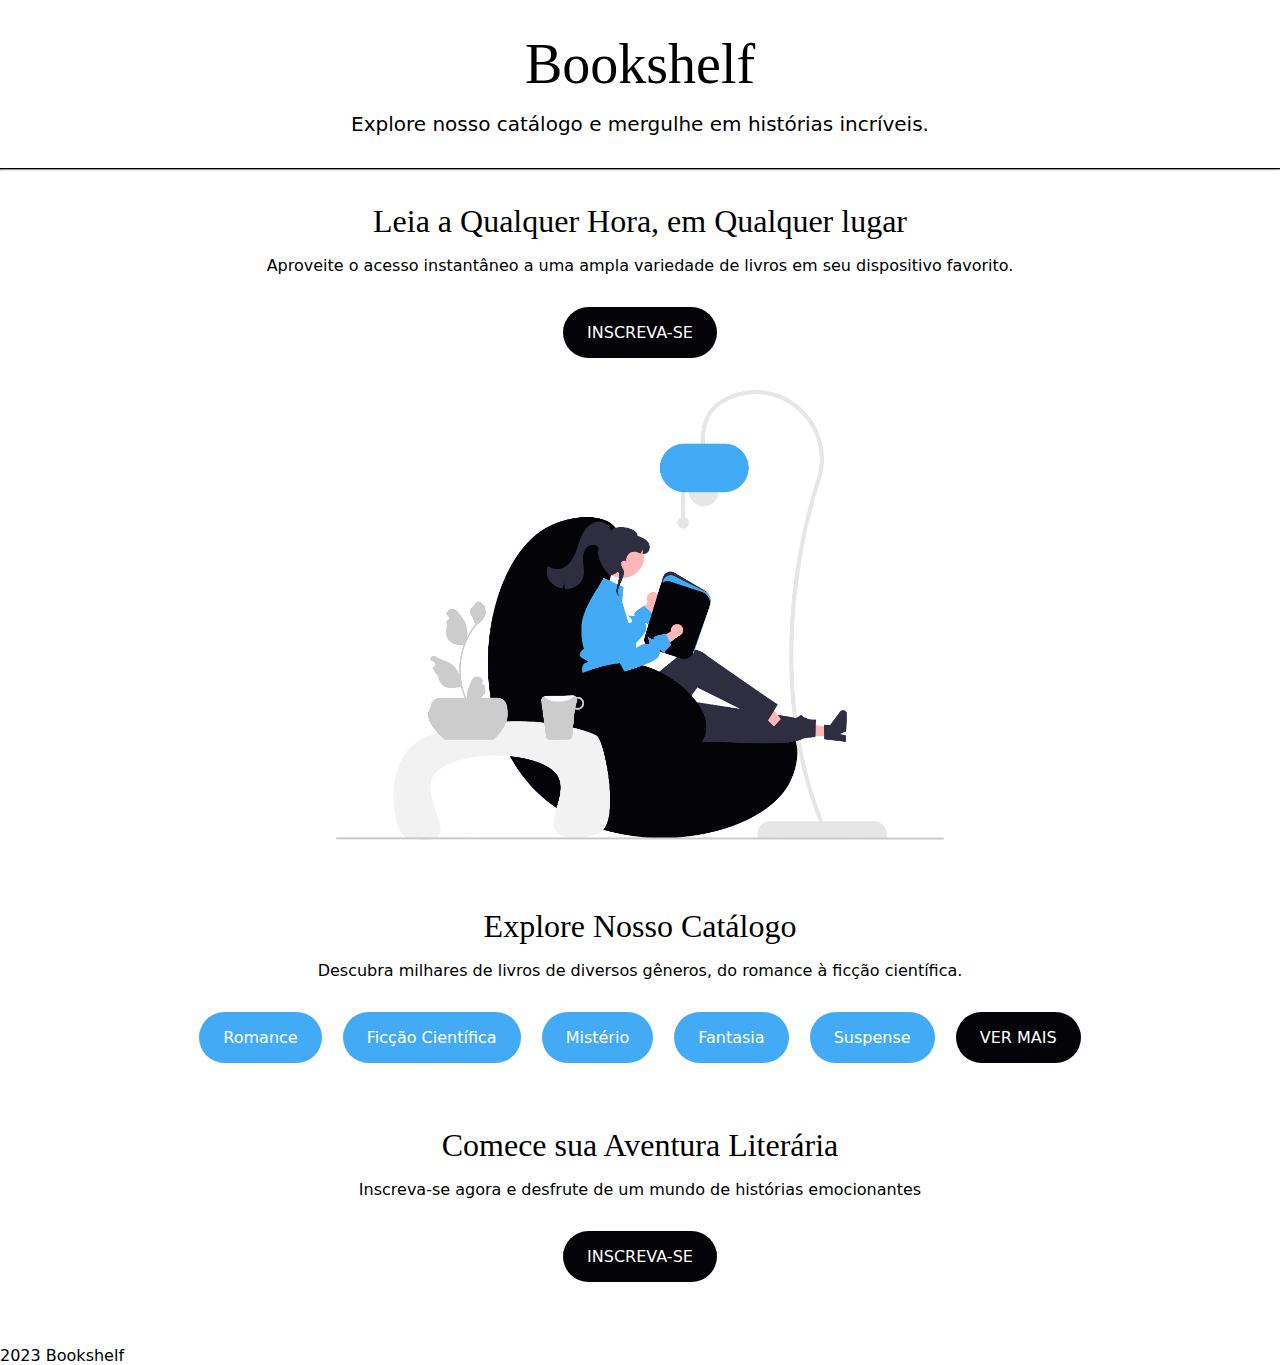
<file: exercicio-css-Pagina Bookself/index.html>
<!DOCTYPE html>
<html>
  <head>
    <meta charset="UTF-8">
    <meta name="viewport" content="width=device-width">
    <title>Bookshelf</title>

    <link rel="preconnect" href="https://fonts.googleapis.com">
    <link rel="preconnect" href="https://fonts.gstatic.com" crossorigin>
    <link href="https://fonts.googleapis.com/css2?family=Montserrat:ital,wght@0,100..900;1,100..900&family=Poppins:wght@300;400;500;600;800&display=swap" rel="stylesheet">
    <link rel="stylesheet" href="style.css">
  </head>

  <body>
    <header>
      <h1>Bookshelf</h1>
      <p>Explore nosso catálogo e mergulhe em histórias incríveis.</p>
    </header>
    <hr>
    <main>
      <section class="feature">
        <h2>Leia a Qualquer Hora, em Qualquer lugar</h2>
        <p>Aproveite o acesso instantâneo a uma ampla variedade de livros em seu dispositivo favorito.</p>

        <a href="#" class="cta-btn">Inscreva-se</a>
        <img src="./img/image.png" alt="Pessoa lendo um livro" class="img">
      </section>

      <section class="catalog">
        <h2>Explore Nosso Catálogo</h2>
        <p>Descubra milhares de livros de diversos gêneros, do romance à ficção científica.</p>

       <ul class="genres">
        <li class="genre"><a href="#">Romance</a></li>
        <li class="genre"><a href="#">Ficção Científica</a></li>
        <li class="genre"><a href="#">Mistério</a></li>
        <li class="genre"><a href="#">Fantasia</a></li>
        <li class="genre"><a href="#">Suspense</a></li>
        <li class="see-more"><a href="#">Ver Mais</a></li>
       </ul>
      </section>

      <section class="cta">
        <h2>Comece sua Aventura Literária</h2>
        <p>Inscreva-se agora e desfrute de um mundo de histórias emocionantes</p>

        <a href="#" class="cta-btn">Inscreva-se</a>
      </section>
    </main>

    <footer>
      <p>2023 Bookshelf</p>
    </footer>
  </body>
</html>
</file>
<file: exercicio-css-Pagina Bookself/style.css>
* {
  font-family: "Fira Sans", system-ui, -apple-system, BlinkMacSystemFont, 'Segoe UI', Roboto, Oxygen, Ubuntu, Cantarell, 'Open Sans', 'Helvetica Neue', sans-serif;
  margin: 0;
  padding: 0;
}

header {
  border-bottom: 1px solid #000;
  text-align: center;
  padding: 2rem;
  font-size: 1.25rem
}

h1, h2 {
  font-family: "Lora", serif;
  font-weight: 400;
}

h1 {
  font-size: 3.5rem;
  margin-bottom: 1rem;
}

h2 {
  font-size: 2rem;
  margin-bottom: 1rem;
}

.img {
  width: 50%;
}
.feature, .catalog, .cta {
  font-size: 1.25;
  padding: 2rem;
  text-align: center;
  text-align: center;
}

.cta-btn {
  background-color: #030308;
  border-radius: 9999px;
  color: #fff;
  display: block;
  margin: 2rem auto;
  padding: 1rem 1.5rem;
  width: fit-content;
  text-decoration: none;
  text-transform: uppercase;
}

.genres > li {
  display: inline-block;
  margin-top: 2rem;
}

.genres > li + li {
  margin-left: 1rem;
  margin-top: 1rem;
}

.genre > a, 
.see-more > a {
  background-color: #43abf6;
  border-radius: 9999px;
  color: #fff;
  display: inline-block;
  padding: 1rem 1.5rem;
  text-decoration: none;
}

.see-more > a {
  background-color: #030308;
  text-transform: uppercase;
}

.footer {
  background-color: #030308;
  color: #fff;
  font-family: "Lora", serif;
  padding: 2rem;
  text-align: center;
}
</file>
